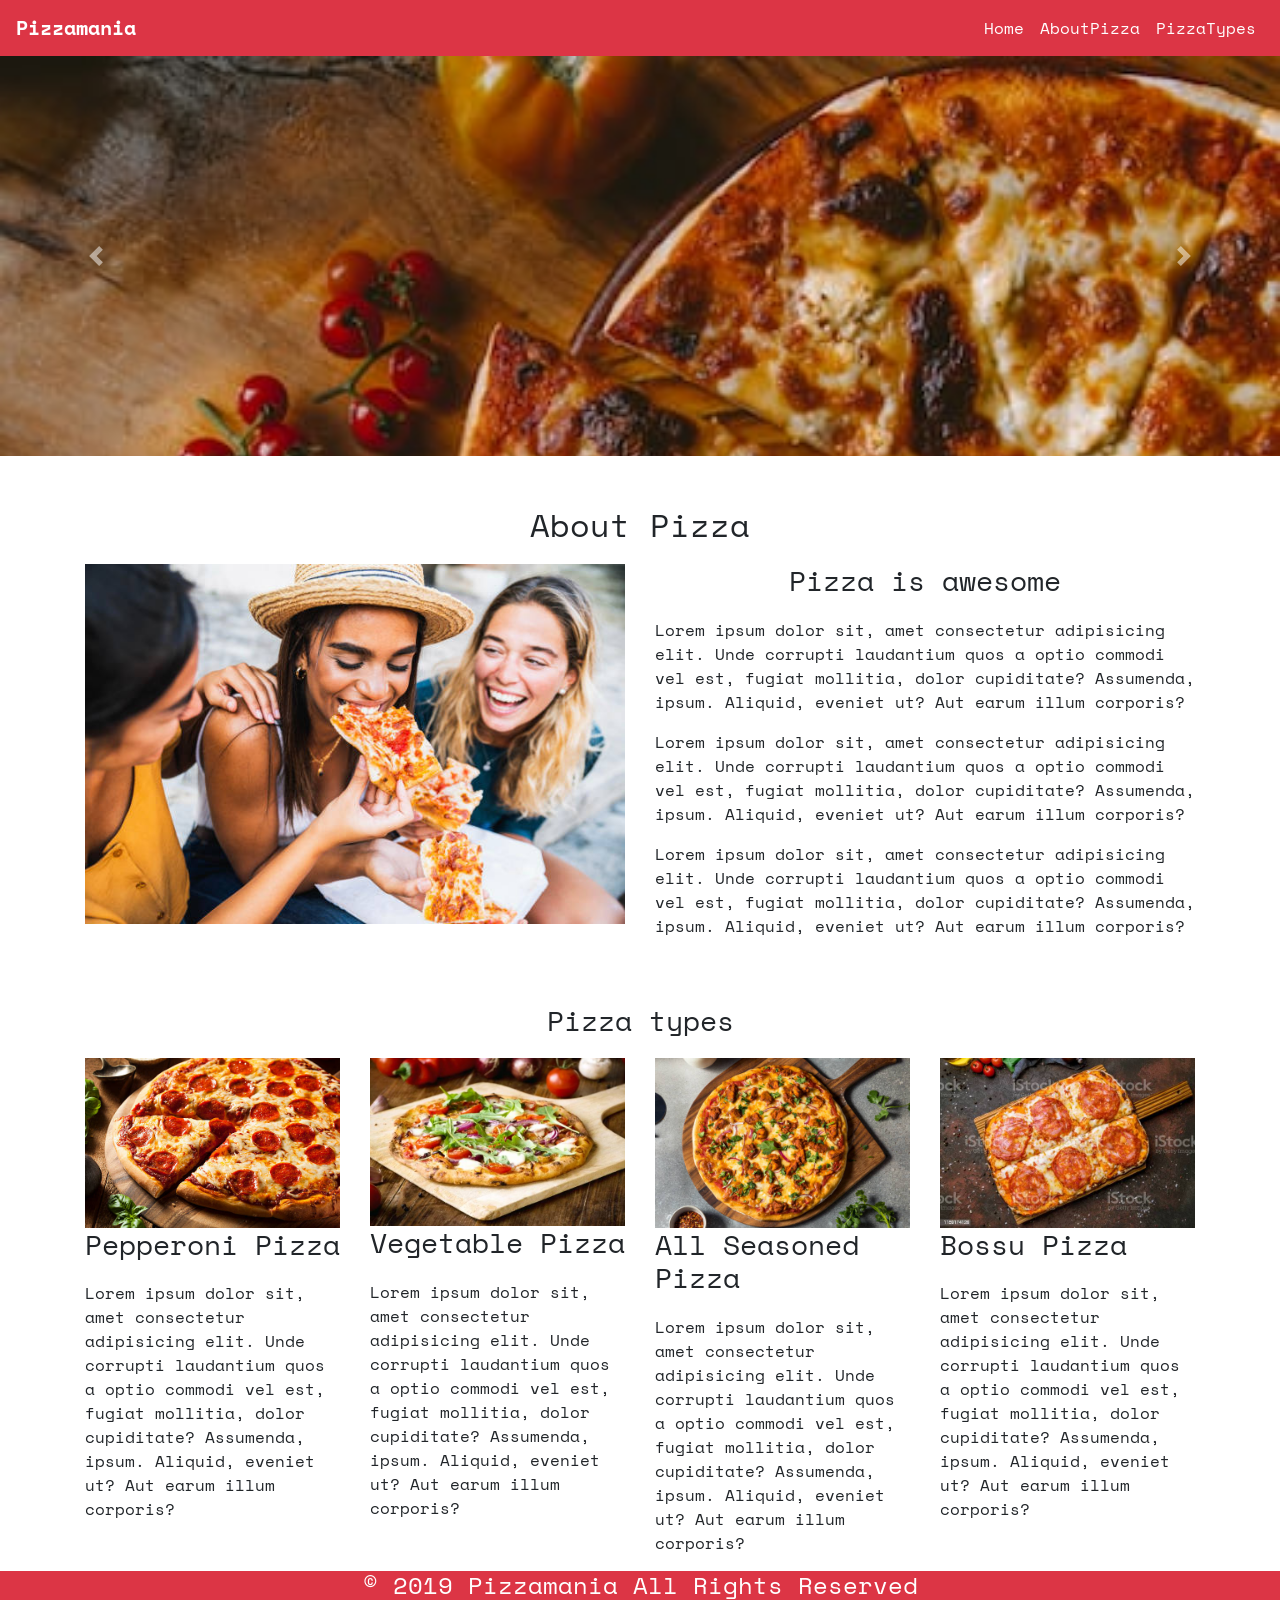
<file: index.html>
<!DOCTYPE html>
<html lang="en">

<head>

  <title>Welcome to Pizzamania</title>
  <link rel="preconnect" href="https://fonts.googleapis.com">
  <link rel="preconnect" href="https://fonts.gstatic.com" crossorigin>
  <link
    href="https://fonts.googleapis.com/css2?family=Roboto:ital,wght@0,100;0,300;1,100&family=Space+Mono&display=swap"
    rel="stylesheet">
  <link rel="stylesheet" type="text/css" href="css/bootstrap.css">
  <link rel="stylesheet" type="text/css" href="pizza.css">

</head>

<body>

  <!--Navigation bar-->
  <nav class="navbar navbar-expand-md navbar-light bg-light navbar-home">
    <a class="navbar-brand" href="#">Pizzamania</a>

    <!--For Items on the left on navbar-->
    <ul class="navbar-nav ml-auto">
      <li class="nav-item ">
        <a class="nav-link" href="#">Home <span class="sr-only">(current)</span></a>
      </li>
      <li class="nav-item">
        <a class="nav-link" href="#"> AboutPizza</a>
      </li>
      <li class="nav-item">
        <a class="nav-link" href="#">PizzaTypes</a>
      </li>
    </ul>
  </nav>


  <!--For Carousel-->

  <div id="carouselExampleControls" class="carousel slide" data-ride="carousel">
    <div class="carousel-inner carousel-content">
      <div class="carousel-item active">
        <img src="images/land.jfif" class="d-block w-100" alt="images">
      </div>
      <div class="carousel-item">
        <img src="images/logo 9.jpg" class="d-block w-100" alt="images">
      </div>
      <div class="carousel-item">
        <img src="images/2nd land.jfif" class="d-block w-100" alt="images">
      </div>
    </div>
    <button class="carousel-control-prev" type="button" data-target="#carouselExampleControls" data-slide="prev">
      <span class="carousel-control-prev-icon" aria-hidden="true"></span>
      <span class="sr-only">Previous</span>
    </button>
    <button class="carousel-control-next" type="button" data-target="#carouselExampleControls" data-slide="next">
      <span class="carousel-control-next-icon" aria-hidden="true"></span>
      <span class="sr-only">Next</span>
    </button>
  </div>



  <h2>About Pizza</h2>
  <div class="container for-img-txt">
    <div class="row">
      <div class="col-md-6">
        <img src="images/logo 7.jpg" class="img-fluid ">
      </div>
      <div class="col-md-6">
        <h3>Pizza is awesome</h3>
        <p>
          Lorem ipsum dolor sit,
          amet consectetur adipisicing elit.
          Unde corrupti laudantium quos a optio commodi vel est,
          fugiat mollitia, dolor cupiditate? Assumenda, ipsum.
          Aliquid, eveniet ut? Aut earum illum corporis?
        </p>
        <p>
          Lorem ipsum dolor sit,
          amet consectetur adipisicing elit.
          Unde corrupti laudantium quos a optio commodi vel est,
          fugiat mollitia, dolor cupiditate? Assumenda, ipsum.
          Aliquid, eveniet ut? Aut earum illum corporis?
        </p>
        <p>
          Lorem ipsum dolor sit,
          amet consectetur adipisicing elit.
          Unde corrupti laudantium quos a optio commodi vel est,
          fugiat mollitia, dolor cupiditate? Assumenda, ipsum.
          Aliquid, eveniet ut? Aut earum illum corporis?
        </p>
      </div>
    </div>
  </div>

  <h3>Pizza types</h3>
  <div class="container">
    <div class="row">
      <div class="col-md-3">
        <div class="thumbnail">
          <img src="images/pep.jpg" alt="Pepperoni Pizza" class="img-fluid">
          <div class="caption">
            <h3 class="text-left">Pepperoni Pizza</h3>
            <p>
              Lorem ipsum dolor sit,
              amet consectetur adipisicing elit.
              Unde corrupti laudantium quos a optio commodi vel est,
              fugiat mollitia, dolor cupiditate? Assumenda, ipsum.
              Aliquid, eveniet ut? Aut earum illum corporis?
            </p>
          </div>
        </div>
      </div>

      <div class="col-md-3">
        <div class="thumbnail">
          <img src="images/vege.jpg" alt="Vege Pizza" class="img-fluid">
          <div class="caption">
            <h3 class="text-left">Vegetable Pizza</h3>
            <p>
              Lorem ipsum dolor sit,
              amet consectetur adipisicing elit.
              Unde corrupti laudantium quos a optio commodi vel est,
              fugiat mollitia, dolor cupiditate? Assumenda, ipsum.
              Aliquid, eveniet ut? Aut earum illum corporis?
            </p>
          </div>
        </div>
      </div>

      <div class="col-md-3">
        <div class="thumbnail">
          <img src="images/logo 10.jpg" alt="All seasoned" class="img-fluid">
          <div class="caption">
            <h3 class="text-left">All Seasoned Pizza</h3>
            <p>
              Lorem ipsum dolor sit,
              amet consectetur adipisicing elit.
              Unde corrupti laudantium quos a optio commodi vel est,
              fugiat mollitia, dolor cupiditate? Assumenda, ipsum.
              Aliquid, eveniet ut? Aut earum illum corporis?
            </p>
          </div>
        </div>
      </div>

      <div class="col-md-3">
        <div class="thumbnail">
          <img src="images/bossu.jpg" alt="Bossu Pizza" class="img-fluid">
          <div class="caption">
            <h3 class="text-left">Bossu Pizza</h3>
            <p>
              Lorem ipsum dolor sit,
              amet consectetur adipisicing elit.
              Unde corrupti laudantium quos a optio commodi vel est,
              fugiat mollitia, dolor cupiditate? Assumenda, ipsum.
              Aliquid, eveniet ut? Aut earum illum corporis?
            </p>
          </div>
        </div>
      </div>

    </div>
  </div>

  </div>
  </div>

  <div class="footer">
    <div class="row">
      <div class="col-md-12">
        <div class="text-center">
          <h4>&copy; 2019 Pizzamania All Rights Reserved</h4>
        </div>
      </div>
    </div>
  </div>

  <script type="text/javascript" src="js/jquery-3.6.1.min.js"></script>
  <script type="text/javascript" src="js/bootstrap.min.js"></script>
</body>

</html>
</file>
<file: pizza.css>
body {
    font-family: 'Roboto', sans-serif;
    font-family: 'Space Mono', monospace;
}

.navbar-home {
    background-color: #dc3545 !important;
}

.navbar-home .navbar-nav .nav-link {
    color: white;
}

.navbar-home .navbar-brand {
    color: white;
    font-weight: bold;
}

.carousel-content {
    position: relative;
    width: 100%;
    overflow: hidden;
    height: 400px;
    margin-bottom: 50px;
}

h2,
.h2 {
    font-size: 2rem;
    text-align: center;
    margin-bottom: 20px;
}

.for-img-txt {
    margin-bottom: 50px;
}

h3 {
    font-size: 1.75rem;
    text-align: center;
    margin-bottom: 20px;
}

.footer {
    background-color: #dc3545;

}

div.footer h4 {
    color: white;
    text-align: center;
    margin: auto;
}
</file>
